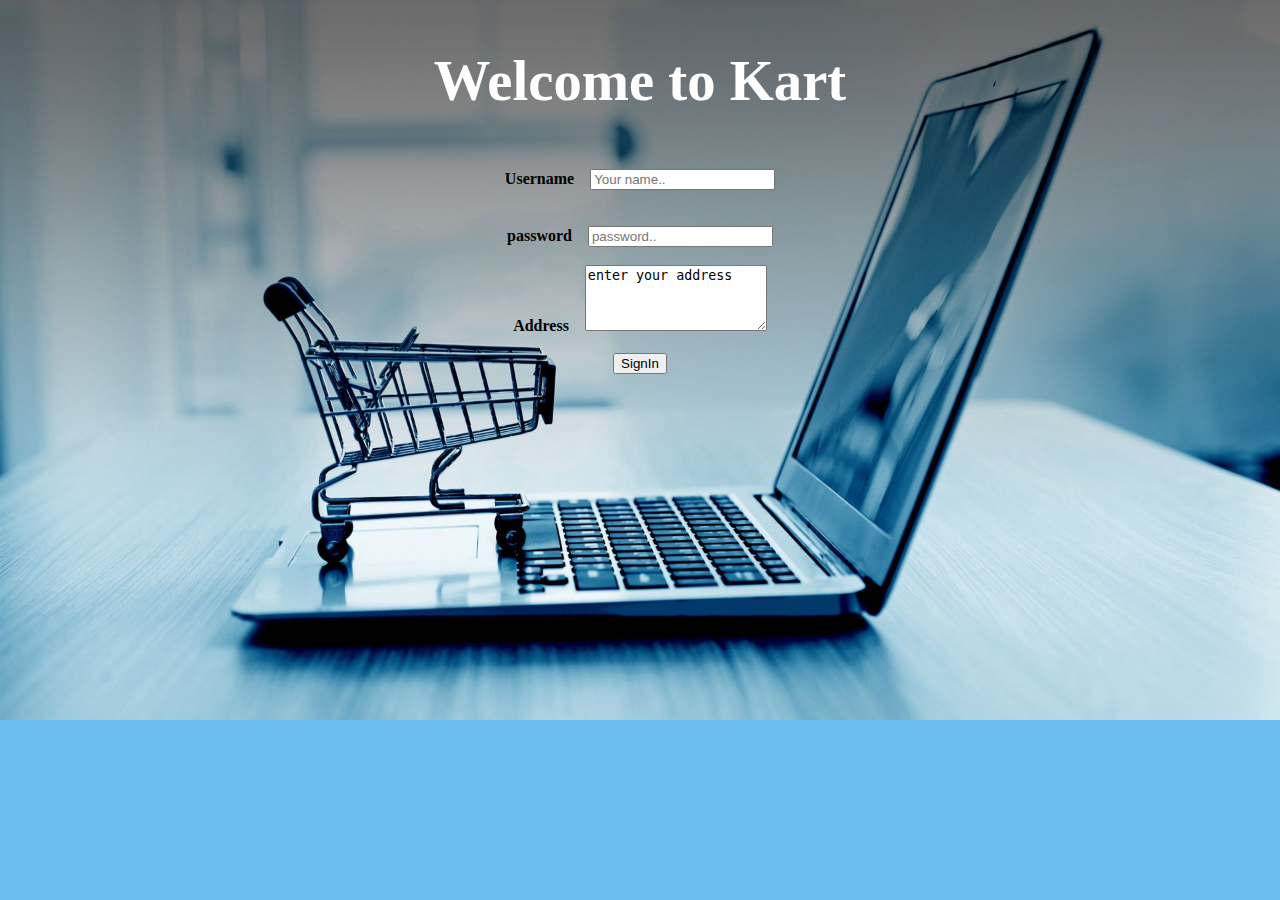
<file: index.html>
<!DOCTYPE html>
<html>
    <head>
        <title>
            product-catlog page
        </title>
        <meta name="viewport" content="width=device-width, initial-scale=1.0">
        <style>
            body{
                background-image: url("1.jpg");
                background-repeat: no-repeat;
                background-position:inherit;
                background-size:cover;
                background-color: rgb(106, 189, 238);

            }
            h1{
                text-align: center;
                color: rgb(255, 255, 255);
                font-size: 1.5cm;
            }
            .signin{
                text-align: center;
            }
            .main{
                margin-top: 10px;
                align-content: center; 
            }
            @media only screen and (max-width:500px) {
                body{
                background-image: url("1.jpg");
                background-repeat: no-repeat;
                background-position:inherit;
                backface-visibility: fixed;
                background-size:100% 200%;

                }
            }
        </style>
    </head>
    <body>
        
        <div class="main">
        <h1>Welcome to Kart</h1>
        <br>
        <div class="signin">
            <b>Username</b>&nbsp;&nbsp;&nbsp;
            <input type="text" id="fname" name="firstname" placeholder="Your name.." required><br><br>
            <br>
            <b>password</b>&nbsp;&nbsp;&nbsp;
            <input type="password" id="password" name="password" placeholder="password.." required><br>
            <br>
            <b>Address</b>&nbsp;&nbsp;&nbsp;
            <textarea id="address" rows="4" clos="50" required>enter your address</textarea><br><br>
            <a href="product.html"><button class="button"> SignIn  </button></a>
            <br>
            <br>
        </div>  
        </div>
    </body>
</html>
</file>
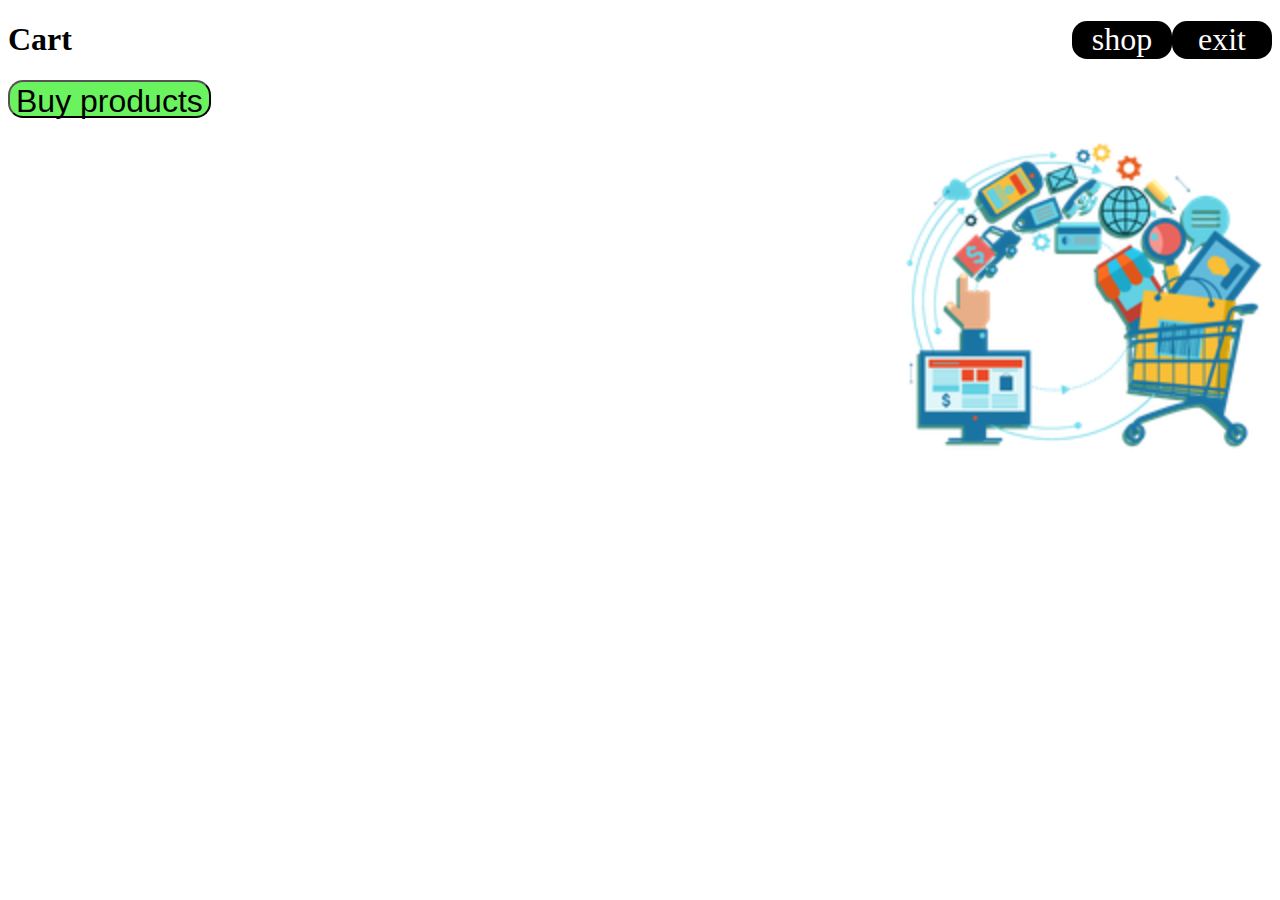
<file: cart.html>
<!DOCTYPE html>
<html lang="en">

<head>
    <meta charset="UTF-8">
    <meta name="viewport" content="width=device-width, initial-scale=1.0">
    <link rel="stylesheet" href="style.css">
    <title>Cart</title>
    <style>
        body{
            background-image: url("images/cart.png");
            background-repeat: no-repeat;
            background-position: right 100px;
            background-size:400px 400px;
        }
    </style>
</head>

<body>
    <a href="index.html" class="bb">exit</a>
    <a href="product.html" class="bb">shop</a>  

    <h1>Cart</h1>
    <div id="items"></div>
    <div id="total"></div>
    <script src="cart.js"></script>
    <div>
        <a href="thankyou.html"><button class="ty">Buy products</button></a>
    </div>
</body>

</html>
</file>
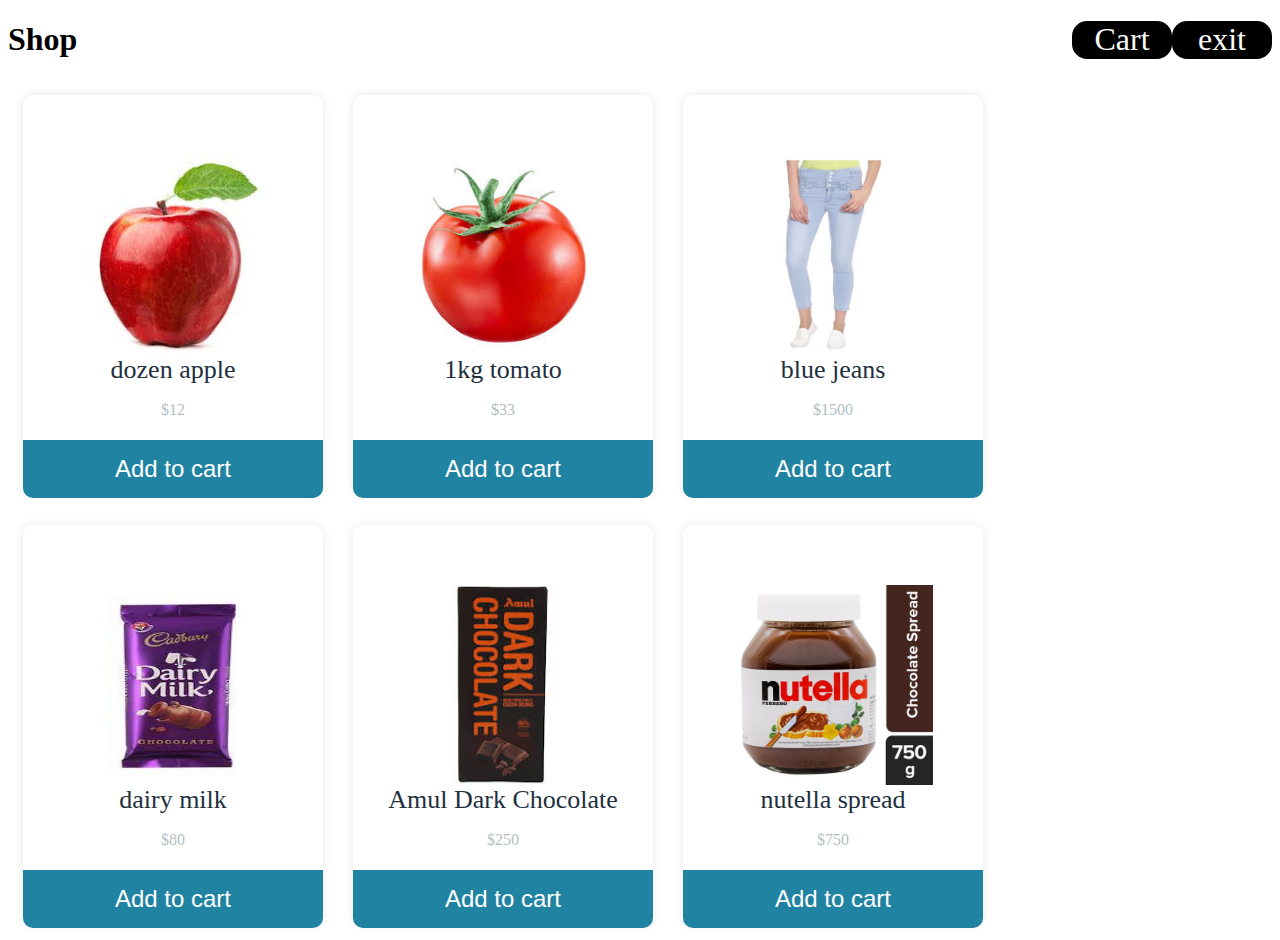
<file: product.html>
<!DOCTYPE html>
<html>
  <head>
    <title>products page</title>
    <meta charset="utf-8">
    <meta name="viewport" content="width=device-width, initial-scale=1.0">
    <link href="https://fonts.googleapis.com/css?family=Nunito+Sans:300i,400,700&display=swap" rel="stylesheet">
    <link rel="stylesheet" href="https://cdnjs.cloudflare.com/ajax/libs/font-awesome/4.7.0/css/font-awesome.min.css">
    <link rel="stylesheet" href="style.css">
  </head>
  <body>
    <a href="index.html" class="bb">exit</a>
    <a href="cart.html" class="bb">Cart</a>
    <h1>Shop</h1>
    <div id="items"></div>
    <script src="main.js"></script>
  </body>
</html>
</file>
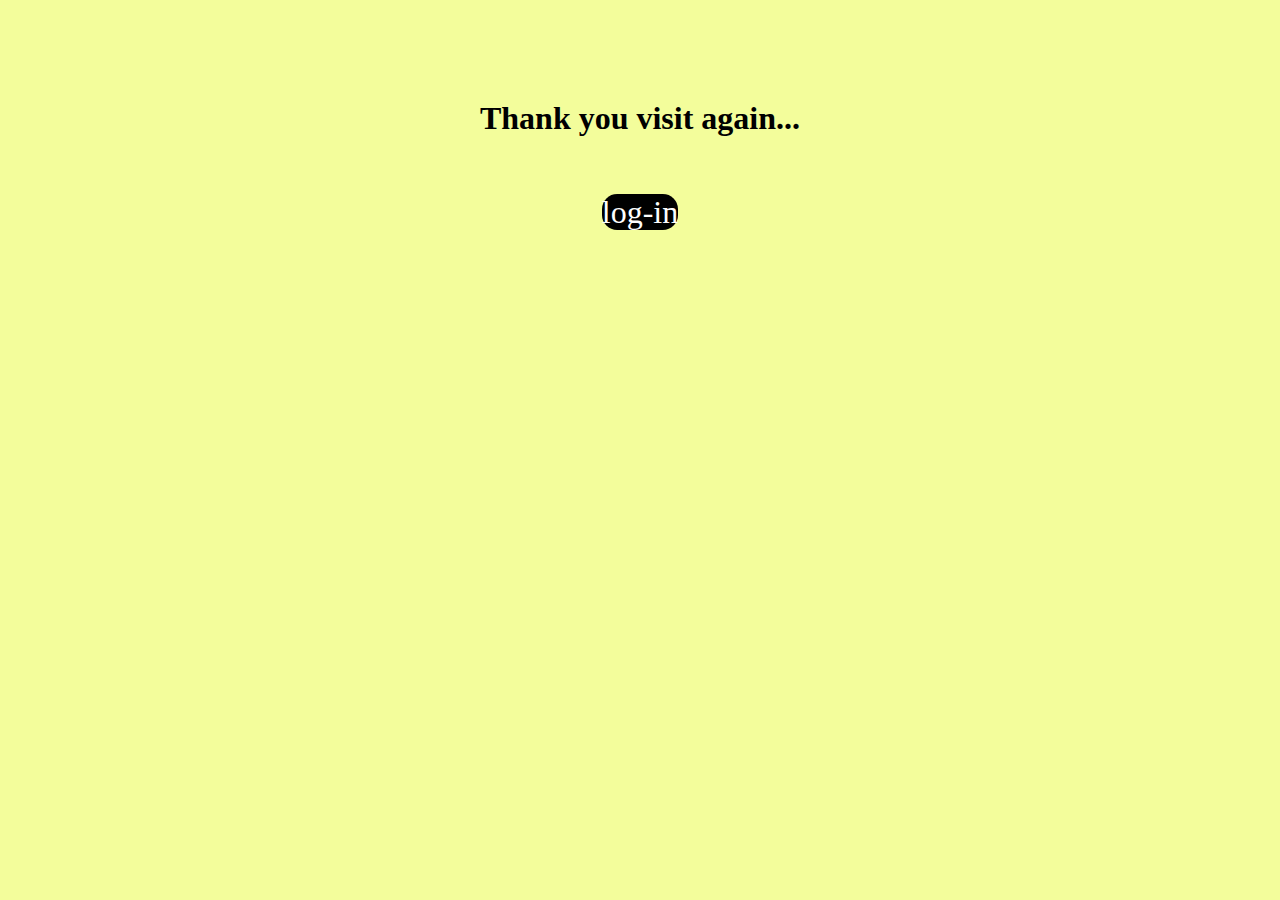
<file: thankyou.html>
<!DOCTYPE html>
<html lang="en">

<head>
    <meta charset="UTF-8">
    <meta name="viewport" content="width=device-width, initial-scale=1.0">
    <link rel="stylesheet" href="style.css">
    <title>thank-you</title>
    <style>
        body{
            background-color: rgb(243, 253, 155);
        }
        .cn{
            text-align: center;
            margin-top:100px;
        }
    </style>
</head>
<body>
    <div class="cn">
    <h1>
        Thank you visit again...
    </h1>
    <br>
    <br>
    <a href="index.html" class="bbb">log-in</a>
</div>
</body>
</html>
</file>
<file: style.css>
.img{
    height: 200px;
    width: 200px;
    width: 200px;
    height: 200px;
    text-align: center;
    margin: 0 auto;
    display: block;
}
.product{
    width: 300px;
    height: 400px;
    margin: 15px;
    box-sizing: border-box;
    float: left;
    text-align: center;
    border-radius:10px;
    border-top-right-radius: 10px;
    border-bottom-right-radius: 10px;
    padding-top: 10px;
    box-shadow: 0 0 10px rgba(0, 0, 0, 0.1);
    transition: .4s;
}


.gallery{
    display: flex;
    flex-wrap: wrap;
    width: 100%;
    justify-content: center;
    align-items: center;
    margin: 50px 0;
}

.product:hover{
    box-shadow: 0 0 11px rgba(33,33,33,.2);
    transform: translate(0px, -8px);
    transition: .6s;
}

.price{
    text-align: center;
    color: #b2bec3;
    padding: 0 8px;
}
.name{
    font-size: 26px;
    text-align: center;
    color: #222f3e;
    margin: 0;
}
    
.add{
    text-align: center;
    font-size: 24px;
    color: #fff;
    width: 100%;
    padding: 15px;
    border:0px;
    outline: none;
    cursor: pointer;
    margin-top: 5px;
    border-bottom-right-radius: 10px;
    border-bottom-left-radius: 10px;
    background-color: #2183a2;
}
.remove{
    text-align: center;
    font-size: 24px;
    color: #fff;
    width: 100%;
    padding: 15px;
    border:0px;
    outline: none;
    cursor: pointer;
    margin-top: 5px;
    border-bottom-right-radius: 10px;
    border-bottom-left-radius: 10px;
    background-color: #f03434;
}

.bb{
    background-color: black;
    color:rgb(253, 253, 253);
    float: right;
    width: 100px;
    height: 1cm;
    font-size:xx-large;
    text-decoration: none;
    box-shadow: dimgray;
    text-align: center;
    border-radius: 4mm;
}
.bb:hover{
        background-color: rgb(88, 85, 85);
        color: #d8d3d3;
}
.total{
    height: 1cm;
}
.ty{
    background-color: rgb(107, 243, 95);
    color:rgb(0, 0, 0);
    float: center;
    width: auto;
    height: 1cm;
    font-size:xx-large;
    text-decoration: none;
    text-align: center;
    border-radius: 4mm;
}
.bbb{
    background-color: black;
    color:rgb(253, 253, 253);
    font-size:xx-large;
    text-decoration: none;
    text-align: center;
    border-radius: 4mm;
    width: 200px;
    height: 2cm;
}
@media(max-width: 1000px){
    .content{
    width: 46%;
}
}
@media(max-width: 750px){
    .content{
    width: 100%;
    }
}
</file>
